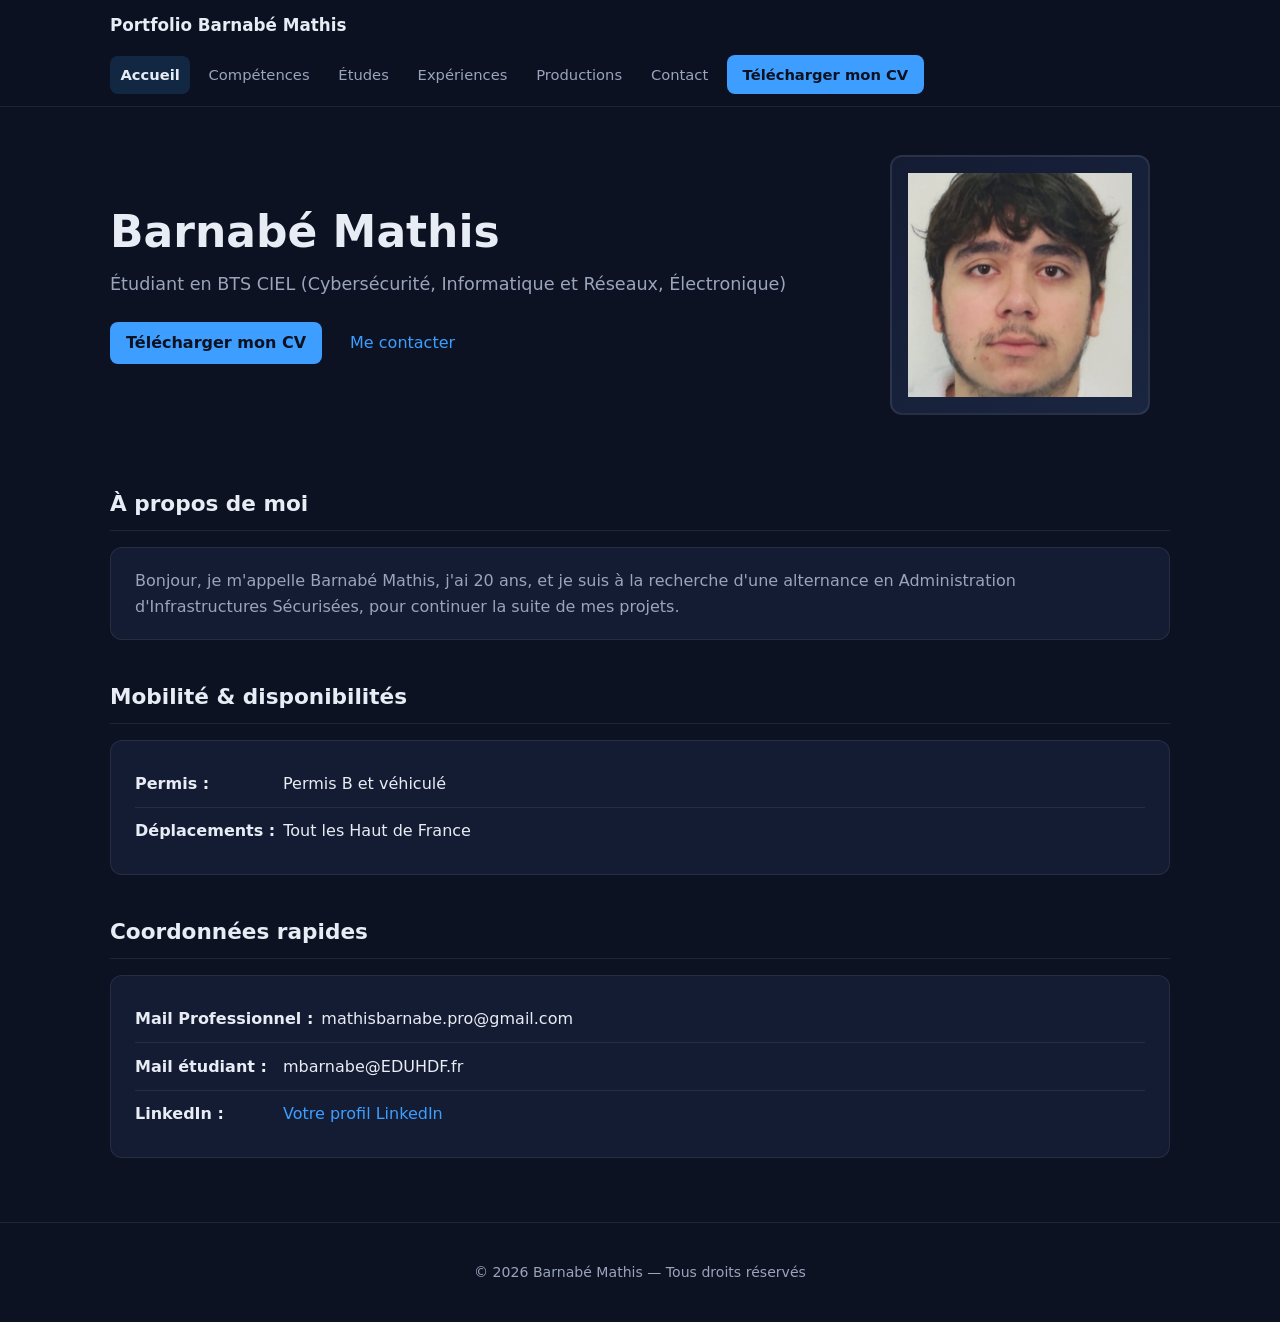
<file: index.html>
<!DOCTYPE html>
<html lang="fr">
  <head>
    <meta charset="utf-8" />
    <meta name="viewport" content="width=device-width, initial-scale=1" />
    <title>Portfolio — Accueil</title>
    <link rel="stylesheet" href="css/styles.css" />
  </head>
  <body>
    <header class="site-header">
      <div class="header-inner">
        <a class="logo" href="index.html">Portfolio Barnabé Mathis</a>
        <button
          type="button"
          class="nav-toggle"
          aria-label="Ouvrir le menu"
          aria-expanded="false"
        >
          ☰
        </button>
        <nav class="main-nav" aria-label="Navigation principale">
          <ul>
            <li><a href="index.html" class="active">Accueil</a></li>
            <li><a href="competences.html">Compétences</a></li>
            <li><a href="etudes.html">Études</a></li>
            <li><a href="experiences.html">Expériences</a></li>
            <li><a href="productions.html">Productions</a></li>
            <li><a href="contact.html">Contact</a></li>
            <li>
              <a class="btn-cv" href="assets/mon-cv.pdf" download>Télécharger mon CV</a>
            </li>
          </ul>
        </nav>
      </div>
    </header>

    <main>
      <section class="hero">
        <div class="hero-text">
          <h1>Barnabé Mathis</h1>
          <p class="lead">
            Étudiant en BTS CIEL (Cybersécurité, Informatique et Réseaux, Électronique)
          </p>
          <div class="hero-cta">
            <a class="btn-cv" href="assets/mon-cv.pdf" download>Télécharger mon CV</a>
            <a href="contact.html" style="padding: 0.5rem 1rem; align-self: center">
              Me contacter
            </a>
          </div>
        </div>
        <div class="hero-photo">
          <div class="photo-frame">
            <img src="assets/moi.png" alt="Photo de profil" />
          </div>
        </div>
      </section>

      <section class="section-block">
        <h2>À propos de moi</h2>
        <div class="card">
          <p>
            Bonjour, je m'appelle Barnabé Mathis, j'ai 20 ans, et je suis à la recherche d'une alternance en Administration d'Infrastructures Sécurisées, pour continuer la suite de mes projets.
          </p>
        </div>
      </section>

      <section class="section-block">
        <h2>Mobilité & disponibilités</h2>
        <div class="card">
          <ul class="contact-list" style="margin: 0">
            <li>
              <strong>Permis :</strong>
              <span>Permis B et véhiculé</span>
            </li>
            <li>
              <strong>Déplacements :</strong>
              <span>Tout les Haut de France</span>
            </li>
          </ul>
        </div>
      </section>

      <section class="section-block">
        <h2>Coordonnées rapides</h2>
        <div class="card">
          <ul class="contact-list" style="margin: 0">
            <li>
              <strong>Mail Professionnel :</strong>
              <span>mathisbarnabe.pro@gmail.com</span>
            </li>
            <li>
              <strong>Mail étudiant :</strong>
              <span>mbarnabe@EDUHDF.fr</span>
            </li>
            <li>
              <strong>LinkedIn :</strong>
              <a
                href="https://www.linkedin.com/public-profile/settings/?trk=d_flagship3_profile_self_view_public_profile&lipi=urn%3Ali%3Apage%3Ad_flagship3_profile_view_base%3BXgHfY289TxCffsd84F4pGQ%3D%3D"
                target="_blank"
                rel="noopener"
              >
                Votre profil LinkedIn
              </a>
            </li>
          </ul>
        </div>
      </section>
    </main>

    <footer class="site-footer">
      <p>© 2026 Barnabé Mathis — Tous droits réservés</p>
    </footer>
    <script src="js/main.js"></script>
  </body>
</html>
</file>
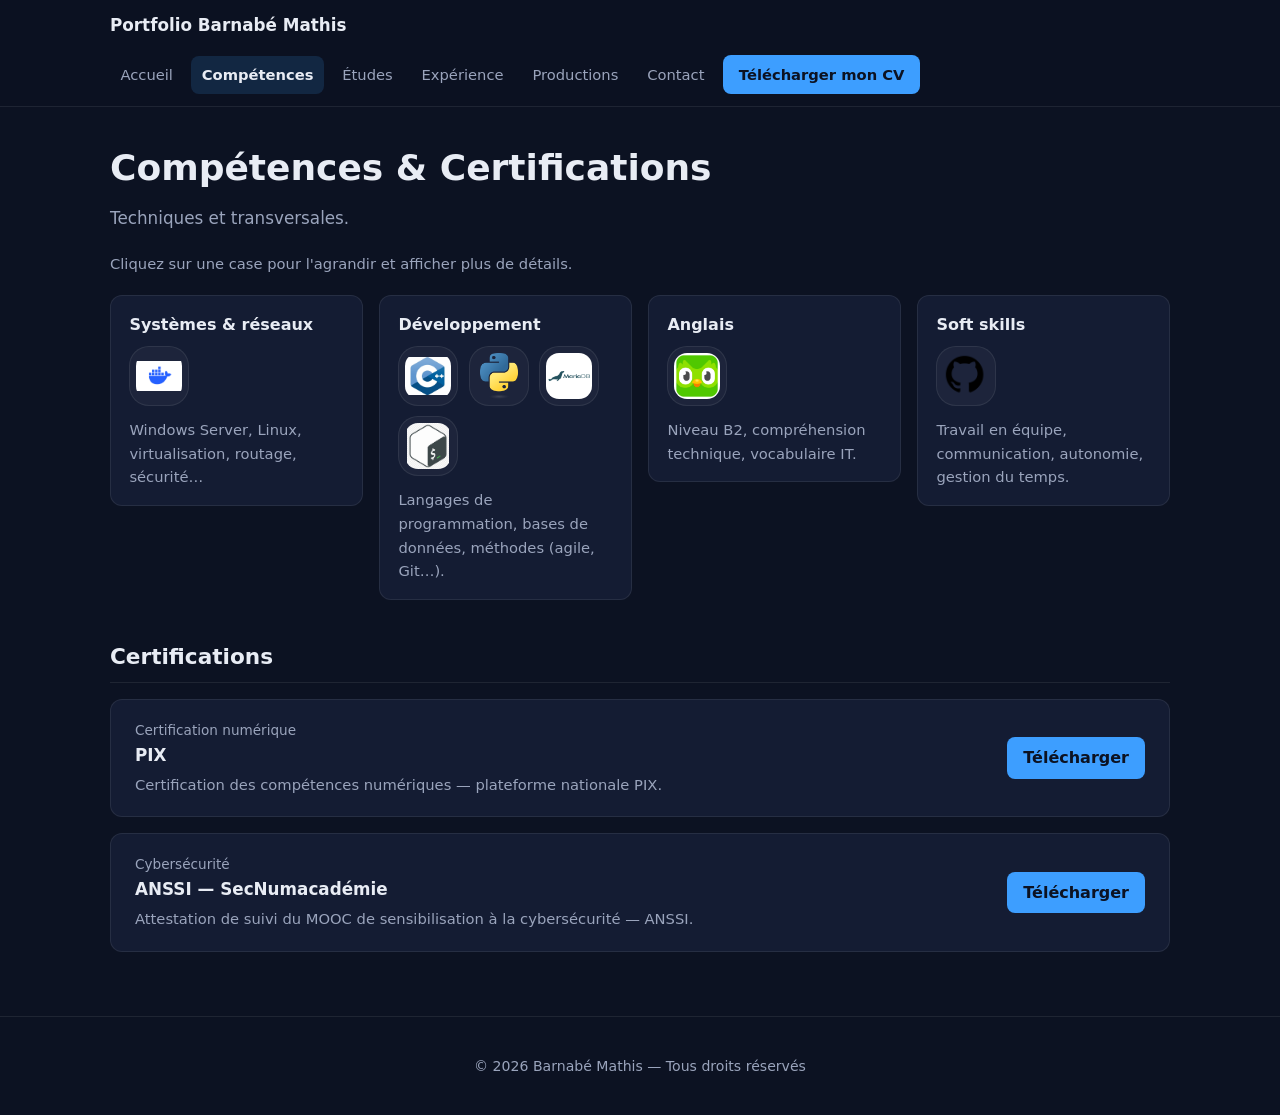
<file: competences.html>
<!DOCTYPE html>
<html lang="fr">
  <head>
    <meta charset="utf-8" />
    <meta name="viewport" content="width=device-width, initial-scale=1" />
    <title>Portfolio — Compétences &amp; Certifications</title>
    <link rel="stylesheet" href="css/styles.css" />
  </head>
  <body>
    <header class="site-header">
      <div class="header-inner">
        <a class="logo" href="index.html">Portfolio Barnabé Mathis</a>
        <button type="button" class="nav-toggle" aria-label="Ouvrir le menu" aria-expanded="false">
          ☰
        </button>
        <nav class="main-nav" aria-label="Navigation principale">
          <ul>
            <li><a href="index.html">Accueil</a></li>
            <li><a href="competences.html" class="active">Compétences</a></li>
            <li><a href="etudes.html">Études</a></li>
            <li><a href="experience.html">Expérience</a></li>
            <li><a href="productions.html">Productions</a></li>
            <li><a href="contact.html">Contact</a></li>
            <li>
              <a class="btn-cv" href="assets/mon-cv.pdf" download>Télécharger mon CV</a>
            </li>
          </ul>
        </nav>
      </div>
    </header>

    <main>
      <h1 class="page-title">Compétences &amp; Certifications</h1>
      <p class="page-subtitle">Techniques et transversales.</p>
      <p class="skills-hint">Cliquez sur une case pour l'agrandir et afficher plus de détails.</p>

      <div class="skills-grid">
        <article class="skill-item">
          <h3>Systèmes &amp; réseaux</h3>
          <div class="skill-icons" aria-label="Outils">
            <img class="skill-icon" src="assets/skills/docker-logo.png" alt="Docker" loading="lazy" />
          </div>
          <p>Windows Server, Linux, virtualisation, routage, sécurité…</p>
          <div class="skill-more">
            <div class="skill-more-inner">
              <p>
                Administration des comptes et services, mise en œuvre de
                la virtualisation, configuration de VLAN ou routage de base, pare-feu et règles,
                stratégies de sauvegarde, sensibilisation à la sécurité (mises à jour,
                privilège), expériences vues en TP ou en stage.
              </p>
            </div>
          </div>
        </article>

        <article class="skill-item">
          <h3>Développement</h3>
          <div class="skill-icons" aria-label="Langages et outils">
            <img class="skill-icon" src="assets/skills/cpp-logo.png" alt="C++" loading="lazy" />
            <img class="skill-icon" src="assets/skills/python-logo.png" alt="Python" loading="lazy" />
            <img class="skill-icon" src="assets/skills/mariadb-logo.png" alt="MariaDB" loading="lazy" />
            <img class="skill-icon" src="assets/skills/bash-logo.png" alt="Bash" loading="lazy" />
          </div>
          <p>Langages de programmation, bases de données, méthodes (agile, Git…).</p>
          <div class="skill-more">
            <div class="skill-more-inner">
              <p>
                Codage : C++ (récupération et envoi de données vers un autre appareil),
                Python, Bash (automatisation de scripts, exemple : mise à jour Windows 10 vers Windows 11).
              </p>
            </div>
          </div>
        </article>

        <article class="skill-item">
          <h3>Anglais</h3>
          <div class="skill-icons" aria-label="Outils">
            <img class="skill-icon" src="assets/skills/duolingo-logo.png" alt="Duolingo" loading="lazy" />
          </div>
          <p>Niveau B2, compréhension technique, vocabulaire IT.</p>
          <div class="skill-more">
            <div class="skill-more-inner">
              <p>
                Compréhension de documents techniques en anglais, apprentissage
                personnel via Duolingo.
              </p>
            </div>
          </div>
        </article>

        <article class="skill-item">
          <h3>Soft skills</h3>
          <div class="skill-icons" aria-label="Outils">
            <img class="skill-icon" src="assets/skills/github-logo.png" alt="GitHub" loading="lazy" />
          </div>
          <p>Travail en équipe, communication, autonomie, gestion du temps.</p>
          <div class="skill-more">
            <div class="skill-more-inner">
              <p>
                Très bon travail d'équipe, renforcé grâce au projet BTS, avec un emploi du
                temps respecté et de nombreuses réunions permettant d'identifier et résoudre
                les problèmes rencontrés.
              </p>
            </div>
          </div>
        </article>
      </div>

      <!-- SECTION CERTIFICATIONS -->
      <section class="section-block" aria-labelledby="titre-certifications">
        <h2 id="titre-certifications">Certifications</h2>

        <div class="card" style="display: flex; align-items: center; justify-content: space-between; flex-wrap: wrap; gap: 1rem;">
          <div>
            <p class="meta">Certification numérique</p>
            <h3 style="margin: 0 0 0.25rem; font-size: 1.05rem;">PIX</h3>
            <p style="margin: 0; color: var(--muted); font-size: 0.92rem;">
              Certification des compétences numériques — plateforme nationale PIX.
            </p>
          </div>
          <a
            href="assets/certifications/pix.pdf"
            download
            class="btn-cv"
            style="white-space: nowrap; flex-shrink: 0;"
          >
            Télécharger
          </a>
        </div>

        <div class="card" style="display: flex; align-items: center; justify-content: space-between; flex-wrap: wrap; gap: 1rem; margin-top: 1rem;">
          <div>
            <p class="meta">Cybersécurité</p>
            <h3 style="margin: 0 0 0.25rem; font-size: 1.05rem;">ANSSI — SecNumacadémie</h3>
            <p style="margin: 0; color: var(--muted); font-size: 0.92rem;">
              Attestation de suivi du MOOC de sensibilisation à la cybersécurité — ANSSI.
            </p>
          </div>
          <a
            href="assets/certifications/anssi.pdf"
            download
            class="btn-cv"
            style="white-space: nowrap; flex-shrink: 0;"
          >
            Télécharger
          </a>
        </div>

      </section>
    </main>

    <footer class="site-footer">
      <p>© 2026 Barnabé Mathis — Tous droits réservés</p>
    </footer>
    <script src="js/main.js"></script>
  </body>
</html>
</file>
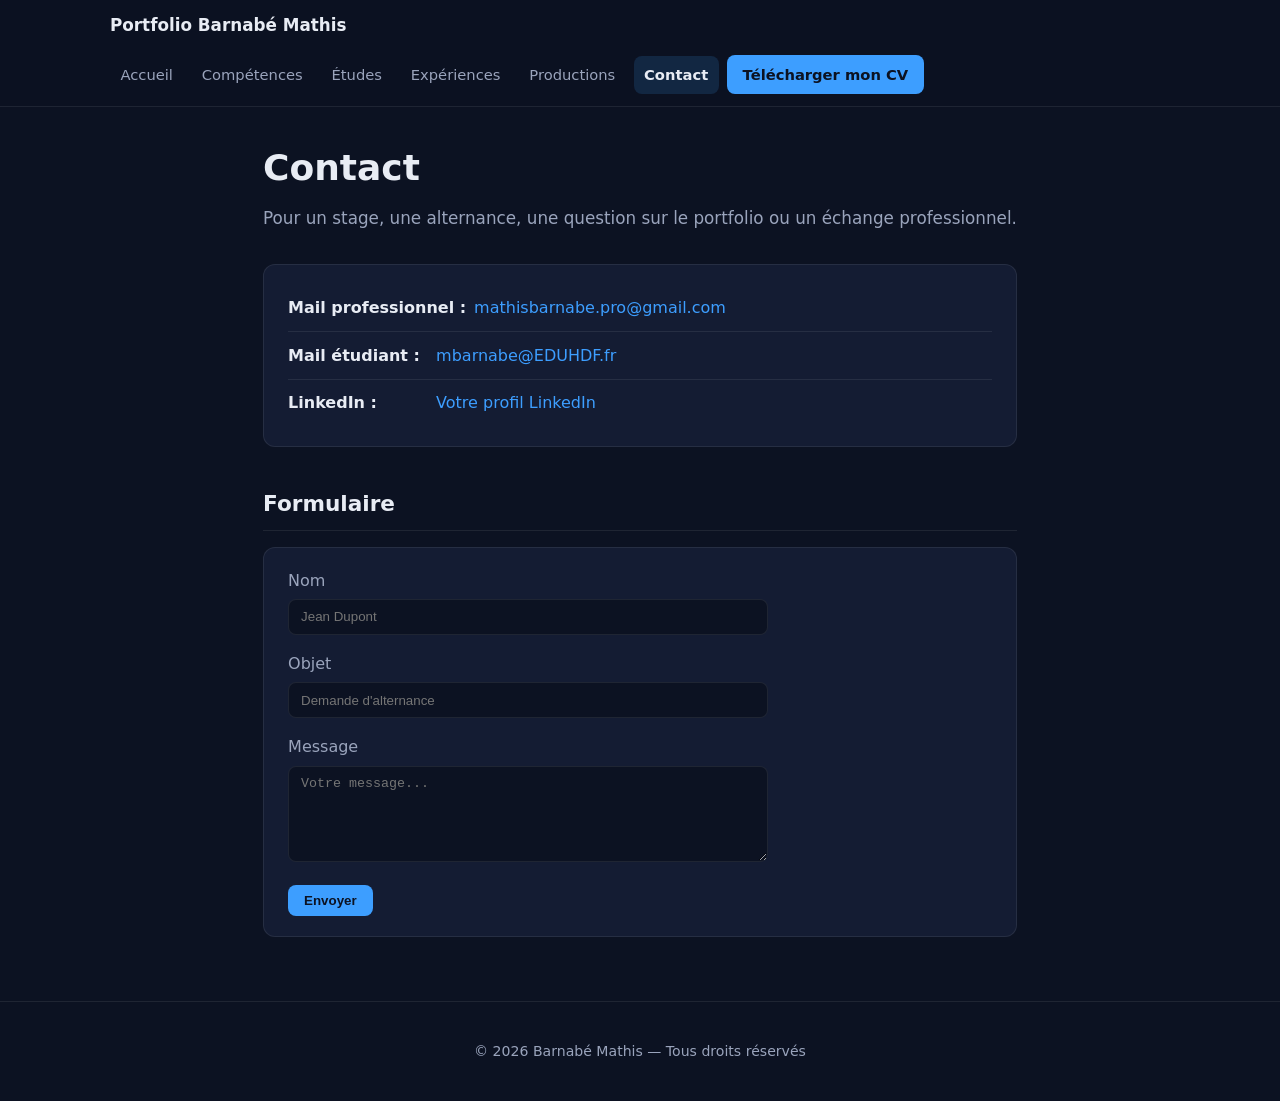
<file: contact.html>
<!DOCTYPE html>
<html lang="fr">
  <head>
    <meta charset="utf-8" />
    <meta name="viewport" content="width=device-width, initial-scale=1" />
    <title>Portfolio — Contact</title>
    <link rel="stylesheet" href="css/styles.css" />
  </head>
  <body>
    <header class="site-header">
      <div class="header-inner">
        <a class="logo" href="index.html">Portfolio Barnabé Mathis</a>
        <button type="button" class="nav-toggle" aria-label="Ouvrir le menu" aria-expanded="false">
          ☰
        </button>
        <nav class="main-nav" aria-label="Navigation principale">
          <ul>
            <li><a href="index.html">Accueil</a></li>
            <li><a href="competences.html">Compétences</a></li>
            <li><a href="etudes.html">Études</a></li>
            <li><a href="experiences.html">Expériences</a></li>
            <li><a href="productions.html">Productions</a></li>
            <li><a href="contact.html" class="active">Contact</a></li>
            <li>
              <a class="btn-cv" href="assets/mon-cv.pdf" download>Télécharger mon CV</a>
            </li>
          </ul>
        </nav>
      </div>
    </header>

    <main>
      <h1 class="page-title">Contact</h1>
      <p class="page-subtitle">Pour un stage, une alternance, une question sur le portfolio ou un échange professionnel.</p>

      <div class="card">
        <ul class="contact-list">
          <li>
            <strong>Mail professionnel :</strong>
            <a href="mailto:mathisbarnabe.pro@gmail.com">mathisbarnabe.pro@gmail.com</a>
          </li>
          <li>
            <strong>Mail étudiant :</strong>
            <a href="mailto:mbarnabe@EDUHDF.fr">mbarnabe@EDUHDF.fr</a>
          </li>
          <li>
            <strong>LinkedIn :</strong>
            <a href="https://www.linkedin.com/public-profile/settings/?trk=d_flagship3_profile_self_view_public_profile&lipi=urn%3Ali%3Apage%3Ad_flagship3_profile_view_base%3BXgHfY289TxCffsd84F4pGQ%3D%3D" target="_blank" rel="noopener">Votre profil LinkedIn</a>
          </li>
        </ul>
      </div>

      <section class="section-block">
        <h2>Formulaire</h2>
        <div class="card">
          <form id="contact-form" style="display: grid; gap: 1rem; max-width: 480px">
            <label>
              <span style="display: block; margin-bottom: 0.35rem; color: var(--muted)">Nom</span>
              <input
                type="text"
                id="contact-nom"
                placeholder="Jean Dupont"
                style="width: 100%; padding: 0.6rem 0.75rem; border-radius: 8px; border: 1px solid var(--border); background: var(--bg); color: var(--text);"
              />
            </label>
            <label>
              <span style="display: block; margin-bottom: 0.35rem; color: var(--muted)">Objet</span>
              <input
                type="text"
                id="contact-objet"
                placeholder="Demande d'alternance"
                style="width: 100%; padding: 0.6rem 0.75rem; border-radius: 8px; border: 1px solid var(--border); background: var(--bg); color: var(--text);"
              />
            </label>
            <label>
              <span style="display: block; margin-bottom: 0.35rem; color: var(--muted)">Message</span>
              <textarea
                id="contact-message"
                rows="5"
                placeholder="Votre message..."
                style="width: 100%; padding: 0.6rem 0.75rem; border-radius: 8px; border: 1px solid var(--border); background: var(--bg); color: var(--text); resize: vertical;"
              ></textarea>
            </label>
            <button
              type="button"
              id="contact-submit"
              class="btn-cv"
              style="justify-self: start; border: none; cursor: pointer;"
            >
              Envoyer
            </button>
          </form>
        </div>
      </section>
    </main>

    <footer class="site-footer">
      <p>© 2026 Barnabé Mathis — Tous droits réservés</p>
    </footer>
    <script src="js/main.js"></script>
  </body>
</html>
</file>
<file: css/styles.css>
/* Portfolio BTS — styles globaux */
:root {
  --bg: #0c1222;
  --bg-card: #141c33;
  --text: #e8ecf4;
  --muted: #9aa4bc;
  --accent: #3d9eff;
  --accent-soft: rgba(61, 158, 255, 0.15);
  --border: rgba(255, 255, 255, 0.08);
  --radius: 12px;
  --font: "Segoe UI", system-ui, -apple-system, sans-serif;
}

*,
*::before,
*::after {
  box-sizing: border-box;
}

html {
  scroll-behavior: smooth;
}

body {
  margin: 0;
  min-height: 100vh;
  font-family: var(--font);
  background: var(--bg);
  color: var(--text);
  line-height: 1.6;
}

a {
  color: var(--accent);
  text-decoration: none;
}

a:hover {
  text-decoration: underline;
}

img {
  max-width: 100%;
  height: auto;
  display: block;
}

/* Header */
.site-header {
  position: sticky;
  top: 0;
  z-index: 100;
  background: rgba(12, 18, 34, 0.92);
  backdrop-filter: blur(10px);
  border-bottom: 1px solid var(--border);
}

.header-inner {
  position: relative;
  max-width: 1100px;
  margin: 0 auto;
  padding: 0.75rem 1.25rem;
  display: flex;
  flex-wrap: wrap;
  align-items: center;
  justify-content: space-between;
  gap: 1rem;
}

.logo {
  font-weight: 700;
  font-size: 1.05rem;
  color: var(--text);
  white-space: nowrap;
}

.logo:hover {
  color: var(--accent);
  text-decoration: none;
}

.nav-toggle {
  display: none;
  background: transparent;
  border: 1px solid var(--border);
  color: var(--text);
  padding: 0.5rem 0.75rem;
  border-radius: 8px;
  cursor: pointer;
  font-size: 1rem;
}

.nav-toggle:focus-visible {
  outline: 2px solid var(--accent);
  outline-offset: 2px;
}

.main-nav ul {
  list-style: none;
  margin: 0;
  padding: 0;
  display: flex;
  flex-wrap: wrap;
  align-items: center;
  gap: 0.35rem 0.5rem;
}

.main-nav a {
  display: inline-block;
  padding: 0.45rem 0.65rem;
  border-radius: 8px;
  color: var(--muted);
  font-size: 0.92rem;
  text-decoration: none;
  transition: color 0.15s, background 0.15s;
}

.main-nav a:hover {
  color: var(--text);
  background: var(--accent-soft);
  text-decoration: none;
}

.main-nav a.active {
  color: var(--text);
  background: var(--accent-soft);
  font-weight: 600;
}

.btn-cv {
  display: inline-flex;
  align-items: center;
  gap: 0.35rem;
  padding: 0.5rem 1rem !important;
  background: var(--accent) !important;
  color: #0c1222 !important;
  font-weight: 600;
  border-radius: 8px !important;
}

.btn-cv:hover {
  filter: brightness(1.08);
  color: #0c1222 !important;
}

/* Main */
main {
  max-width: 1100px;
  margin: 0 auto;
  padding: 2rem 1.25rem 4rem;
}

.page-title {
  font-size: clamp(1.75rem, 4vw, 2.25rem);
  margin: 0 0 0.5rem;
  font-weight: 700;
}

.page-subtitle {
  color: var(--muted);
  margin: 0 0 2rem;
  font-size: 1.05rem;
}

/* Hero accueil */
.hero {
  display: grid;
  gap: 2rem;
  align-items: center;
  padding: 1rem 0 2rem;
}

@media (min-width: 768px) {
  .hero {
    grid-template-columns: 1fr 280px;
  }
}

.hero-text h1 {
  font-size: clamp(2rem, 5vw, 2.75rem);
  margin: 0 0 0.75rem;
  line-height: 1.15;
}

.hero-text .lead {
  color: var(--muted);
  font-size: 1.1rem;
  margin: 0 0 1.5rem;
}

.hero-cta {
  display: flex;
  flex-wrap: wrap;
  gap: 0.75rem;
}

.hero-photo {
  justify-self: center;
}

.photo-frame {
  width: min(100%, 260px);
  aspect-ratio: 1;
  border-radius: var(--radius);
  border: 2px solid var(--border);
  background: linear-gradient(145deg, var(--bg-card), #1a2540);
  overflow: hidden;
  display: flex;
  align-items: center;
  justify-content: center;
  color: var(--muted);
  font-size: 0.9rem;
  text-align: center;
  padding: 1rem;
}

.photo-frame img {
  width: 100%;
  height: 100%;
  object-fit: cover;
}

/* Sections / cards */
.section-block {
  margin-top: 2.5rem;
}

.section-block h2 {
  font-size: 1.35rem;
  margin: 0 0 1rem;
  padding-bottom: 0.5rem;
  border-bottom: 1px solid var(--border);
}

.card {
  background: var(--bg-card);
  border: 1px solid var(--border);
  border-radius: var(--radius);
  padding: 1.25rem 1.5rem;
}

.card + .card {
  margin-top: 1rem;
}

.card h3 {
  margin: 0 0 0.5rem;
  font-size: 1.1rem;
}

.card p {
  margin: 0;
  color: var(--muted);
}

.meta {
  font-size: 0.85rem;
  color: var(--accent);
  margin-bottom: 0.35rem;
}

/* Expérience — logo entreprise */
.experience-header {
  display: flex;
  align-items: center;
  gap: 0.75rem;
  margin-bottom: 0.5rem;
}

.experience-header h3 {
  margin: 0;
}

.experience-logo {
  width: 72px;
  height: 72px;
  border-radius: 14px;
  background: rgba(255, 255, 255, 0.04);
  border: 1px solid var(--border);
  display: grid;
  place-items: center;
  overflow: hidden;
  flex: 0 0 auto;
}

.experience-logo img {
  width: 100%;
  height: 100%;
  object-fit: contain;
  padding: 8px;
}

/* Grille compétences */
.skills-grid {
  display: grid;
  grid-template-columns: repeat(auto-fill, minmax(240px, 1fr));
  gap: 1rem;
  align-items: start;
}

.skills-hint {
  margin: -0.75rem 0 1.25rem;
  font-size: 0.92rem;
  color: var(--muted);
}

.skill-item {
  background: var(--bg-card);
  border: 1px solid var(--border);
  border-radius: var(--radius);
  padding: 1rem 1.15rem;
  position: relative;
  z-index: 1;
  outline: none;
  cursor: pointer;
  transition:
    transform 0.35s cubic-bezier(0.22, 1, 0.36, 1),
    box-shadow 0.35s ease,
    border-color 0.25s ease;
}

.skill-item.is-expanded {
  transform: scale(1.045);
  z-index: 5;
  box-shadow: 0 18px 48px rgba(0, 0, 0, 0.42);
  border-color: rgba(61, 158, 255, 0.35);
}

.skill-item.is-expanded .skill-more {
  grid-template-rows: 1fr;
}

.skill-item h3 {
  margin: 0 0 0.5rem;
  font-size: 1rem;
}

.skill-icons {
  display: flex;
  flex-wrap: wrap;
  gap: 0.65rem;
  margin: 0.25rem 0 0.75rem;
}

.skill-icon {
  width: 60px;
  height: 60px;
  border-radius: 20px;
  background: rgba(255, 255, 255, 0.04);
  border: 1px solid var(--border);
  padding: 6px;
  object-fit: contain;
}

.skill-item > p {
  margin: 0;
  font-size: 0.92rem;
  color: var(--muted);
}

.skill-more {
  display: grid;
  grid-template-rows: 0fr;
  transition: grid-template-rows 0.4s cubic-bezier(0.22, 1, 0.36, 1);
}

.skill-more-inner {
  min-height: 0;
  overflow: hidden;
}

.skill-more-inner p {
  margin: 0;
  padding-top: 0.85rem;
  margin-top: 0.85rem;
  border-top: 1px solid var(--border);
  font-size: 0.88rem;
  color: var(--muted);
  line-height: 1.55;
}

.skill-item:focus-visible {
  border-color: rgba(61, 158, 255, 0.55);
  box-shadow: 0 0 0 3px var(--accent-soft);
}

.skill-item.is-expanded:focus-visible {
  box-shadow:
    0 0 0 3px var(--accent-soft),
    0 18px 48px rgba(0, 0, 0, 0.42);
}

@media (prefers-reduced-motion: reduce) {
  .skill-item {
    transition: none;
  }

  .skill-more {
    transition: none;
  }

  .skill-item.is-expanded {
    transform: none;
  }
}

/* Productions */
.prod-grid {
  display: grid;
  grid-template-columns: repeat(auto-fill, minmax(260px, 1fr));
  gap: 1.25rem;
}

.prod-card {
  background: var(--bg-card);
  border: 1px solid var(--border);
  border-radius: var(--radius);
  overflow: hidden;
}

.prod-thumb {
  height: 140px;
  background: linear-gradient(135deg, #1e3a5f, var(--bg));
  display: flex;
  align-items: center;
  justify-content: center;
  color: var(--muted);
  font-size: 0.85rem;
}

.prod-body {
  padding: 1rem 1.15rem 1.25rem;
}

.prod-body h3 {
  margin: 0 0 0.5rem;
  font-size: 1.05rem;
}

.prod-body p {
  margin: 0;
  font-size: 0.92rem;
  color: var(--muted);
}

/* Contact */
.contact-list {
  list-style: none;
  margin: 0;
  padding: 0;
}

.contact-list li {
  padding: 0.65rem 0;
  border-bottom: 1px solid var(--border);
  display: flex;
  flex-wrap: wrap;
  gap: 0.5rem;
}

.contact-list li:last-child {
  border-bottom: none;
}

.contact-list strong {
  min-width: 140px;
  color: var(--text);
}

/* Page Études — Prochainement & photos d’établissements */
.prochainement-intro p:last-child {
  margin-bottom: 0;
}

.gallery-lead {
  margin: 1.5rem 0 0.35rem;
  font-size: 1rem;
  font-weight: 600;
  color: var(--text);
}

.gallery-hint {
  margin: 0 0 1.25rem;
  font-size: 0.88rem;
  color: var(--muted);
}

.gallery-hint code {
  font-size: 0.85em;
  padding: 0.15rem 0.4rem;
  border-radius: 6px;
  background: var(--bg-card);
  border: 1px solid var(--border);
  color: var(--accent);
}

.etablissements-grid {
  display: grid;
  grid-template-columns: 1fr 1fr;
  grid-template-rows: auto auto;
  gap: 1.25rem;
}

/* Les 2 premières cartes (Condorcet) : colonne 1 et 2, ligne 1 */
.etablissement-card:nth-child(1) {
  grid-column: 1;
  grid-row: 1;
}

.etablissement-card:nth-child(2) {
  grid-column: 2;
  grid-row: 1;
}

/* Saint-Luc : pleine largeur sur la ligne 2 */
.etablissement-card:nth-child(3) {
  grid-column: 1 / -1;
  grid-row: 2;
}

.etablissement-card {
  margin: 0;
  background: var(--bg-card);
  border: 1px solid var(--border);
  border-radius: var(--radius);
  overflow: hidden;
  display: flex;
  flex-direction: column;
}

/* Les 2 cartes Condorcet */
.etablissement-card:nth-child(1) .etablissement-photo,
.etablissement-card:nth-child(2) .etablissement-photo {
  aspect-ratio: 4 / 3;
  background: #1a2540;
  overflow: hidden;
  display: flex;
  align-items: center;
  justify-content: center;
}

/* Saint-Luc : plus haute pour que le logo soit lisible */
.etablissement-card:nth-child(3) .etablissement-photo {
  aspect-ratio: 16 / 6;
  background: #ffffff10;
  overflow: hidden;
  display: flex;
  align-items: center;
  justify-content: center;
}

/* TOUTES les images : contain pour ne pas rogner */
.etablissement-photo img {
  width: 100%;
  height: 100%;
  object-fit: contain;   /* ← clé du fix */
  padding: 0.75rem;      /* légère marge pour ne pas coller aux bords */
}

.etablissement-photo {
  aspect-ratio: 4 / 3;
  background: linear-gradient(145deg, #1a2540, var(--bg));
  overflow: hidden;
}

.etablissement-photo img {
  width: 100%;
  height: 100%;
  object-fit: cover;
}

.etablissement-card figcaption {
  padding: 0.75rem 1rem 1rem;
  font-size: 0.9rem;
  color: var(--muted);
  text-align: center;
  line-height: 1.4;
}

/* Footer */
.site-footer {
  margin-top: auto;
  padding: 1.5rem 1.25rem;
  text-align: center;
  color: var(--muted);
  font-size: 0.88rem;
  border-top: 1px solid var(--border);
}

body {
  display: flex;
  flex-direction: column;
}

/* Nav mobile */
@media (max-width: 900px) {
   .etablissements-grid {
    grid-template-columns: 1fr;
  }

  .etablissement-card:nth-child(1),
  .etablissement-card:nth-child(2),
  .etablissement-card:nth-child(3) {
    grid-column: 1;
    grid-row: auto;
  }
  .nav-toggle {
    display: block;
  }

  .main-nav {
    display: none;
    position: absolute;
    left: 0;
    right: 0;
    top: 100%;
    background: rgba(12, 18, 34, 0.98);
    border-bottom: 1px solid var(--border);
    padding: 1rem 1.25rem 1.25rem;
  }

  .main-nav.is-open {
    display: block;
  }

  .main-nav ul {
    flex-direction: column;
    align-items: stretch;
  }

  .main-nav a {
    width: 100%;
  }

  .header-inner {
    flex-wrap: wrap;
  }

  .main-nav {
    order: 3;
    width: 100%;
  }
}

.skill-item .prod-thumb {
  margin: -1rem -1.15rem 1rem -1.15rem;
  border-radius: var(--radius) var(--radius) 0 0;
  height: 160px;
  overflow: hidden;
  background: linear-gradient(135deg, #1e3a5f, var(--bg));
}

.skill-item .prod-thumb img {
  width: 100% !important;
  height: 160px !important;
  object-fit: cover !important;
  display: block !important;
}
</file>
